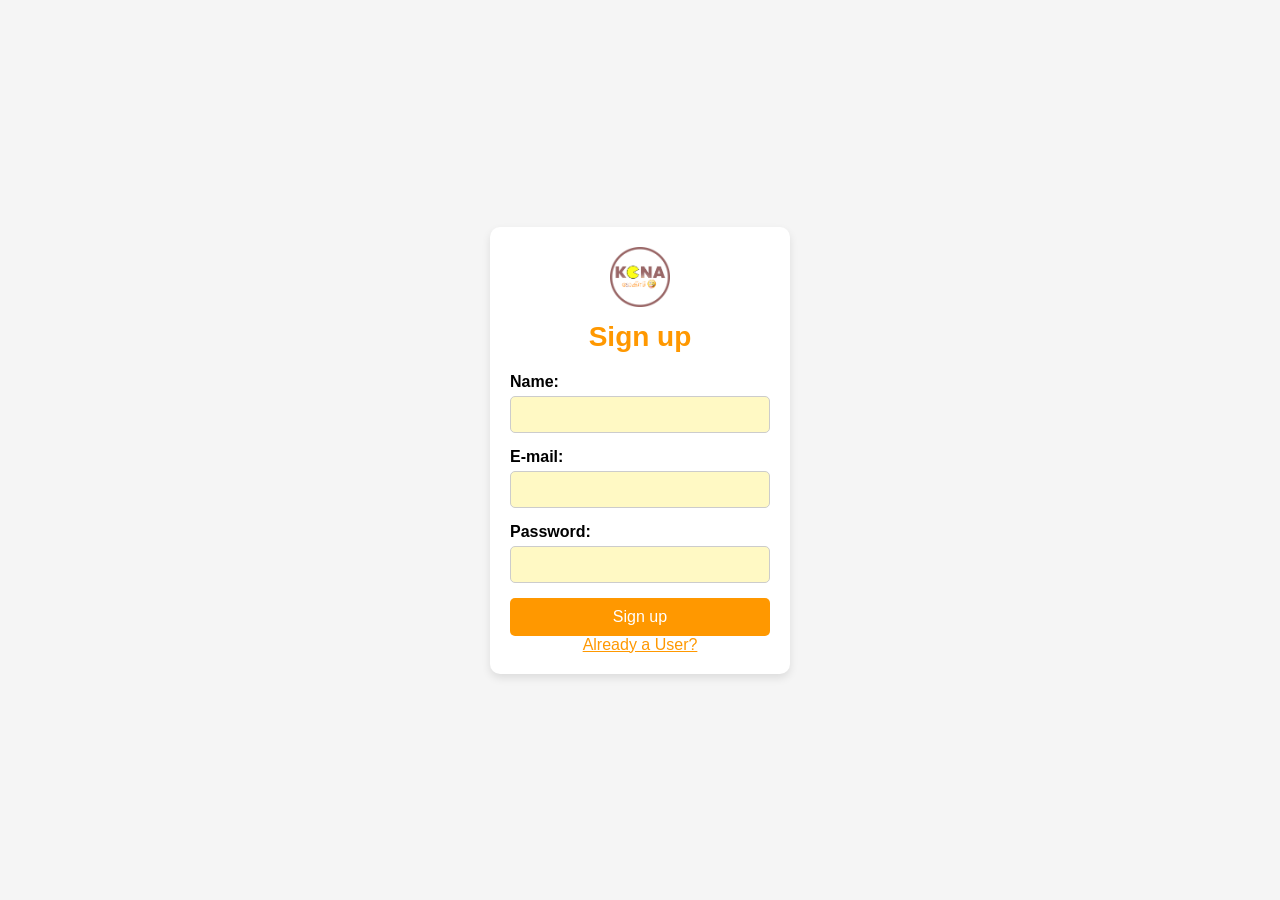
<file: index.html>
<!DOCTYPE html>
<html lang="en">
<head>
    <meta charset="UTF-8">
    <meta name="viewport" content="width=device-width, initial-scale=1.0">
    <title>Signup Form</title>
    <link rel="stylesheet" href="css/stylessignin.css">
    <script src="JS/scriptsignin.js"></script>
</head>
<body>
    <div class="container">
        <div class="logo">
            <img src="images/KONA talks.png" alt="Kona Logo">
        </div>
        <h2>Sign up</h2>
        <form id="signupForm">
            <label for="name">Name:</label>
            <input type="text" id="name" name="name" required>

            <label for="email">E-mail:</label>
            <input type="email" id="email" name="email" required>

            <label for="password">Password:</label>
            <input type="password" id="password" name="password" required>

            <button type="submit" class="signup-btn">Sign up</button>
        </form>
        <a id="tologin" href="login.html">Already a User?</a>
    </div>
    
</body>
</html>
</file>
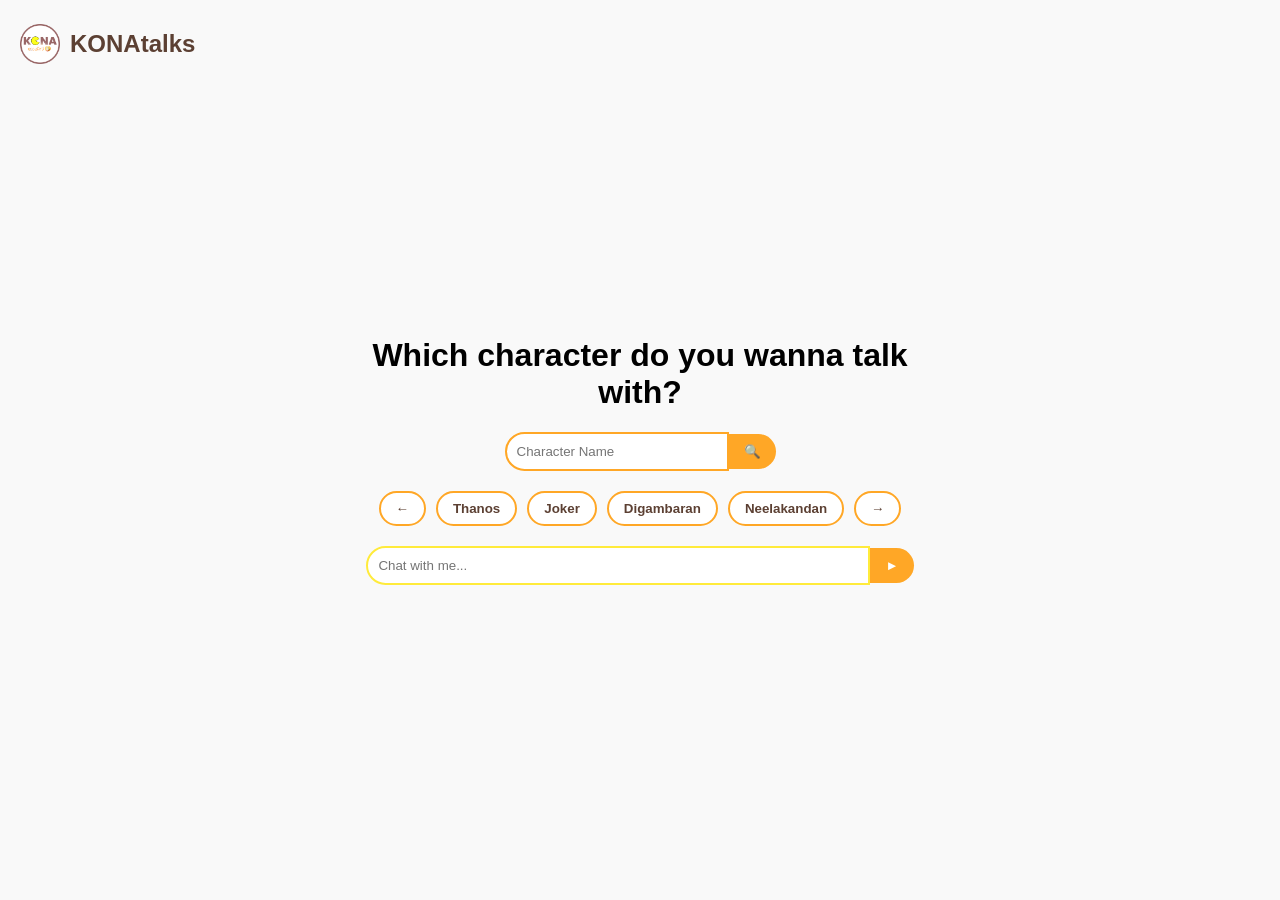
<file: home.html>
<!DOCTYPE html>
<html lang="en">
<head>
    <meta charset="UTF-8">
    <meta name="viewport" content="width=device-width, initial-scale=1.0">
    <title>KONAtalks - Character Selection</title>
    <link rel="stylesheet" href="css/home.css">
    <script src="JS/home.js"></script>
</head>
<body>
    <header>
        <img src="images/KONA talks.png" alt="KONAtalks Logo" class="logo">
        <h2>KONAtalks</h2>
    </header>
    <div class="container">
        
        
        <h1>Which character do you wanna talk with?</h1>
        
        <div class="search-bar">
            <input type="text" placeholder="Character Name">
            <button class="search-btn">&#128269;</button>
        </div>
        
        <div class="character-buttons">
            <button class="nav-btn">&#8592;</button>
            <button class="character-btn">Thanos</button>
            <button class="character-btn">Joker</button>
            <button class="character-btn">Digambaran</button>
            <button class="character-btn">Neelakandan</button>
            <button class="nav-btn">&#8594;</button>
        </div>

        <div class="chat-input">
            <input type="text" placeholder="Chat with me...">
            <button class="send-btn">&#9658;</button>
        </div>
    </div>

    
</body>
</html>
</file>
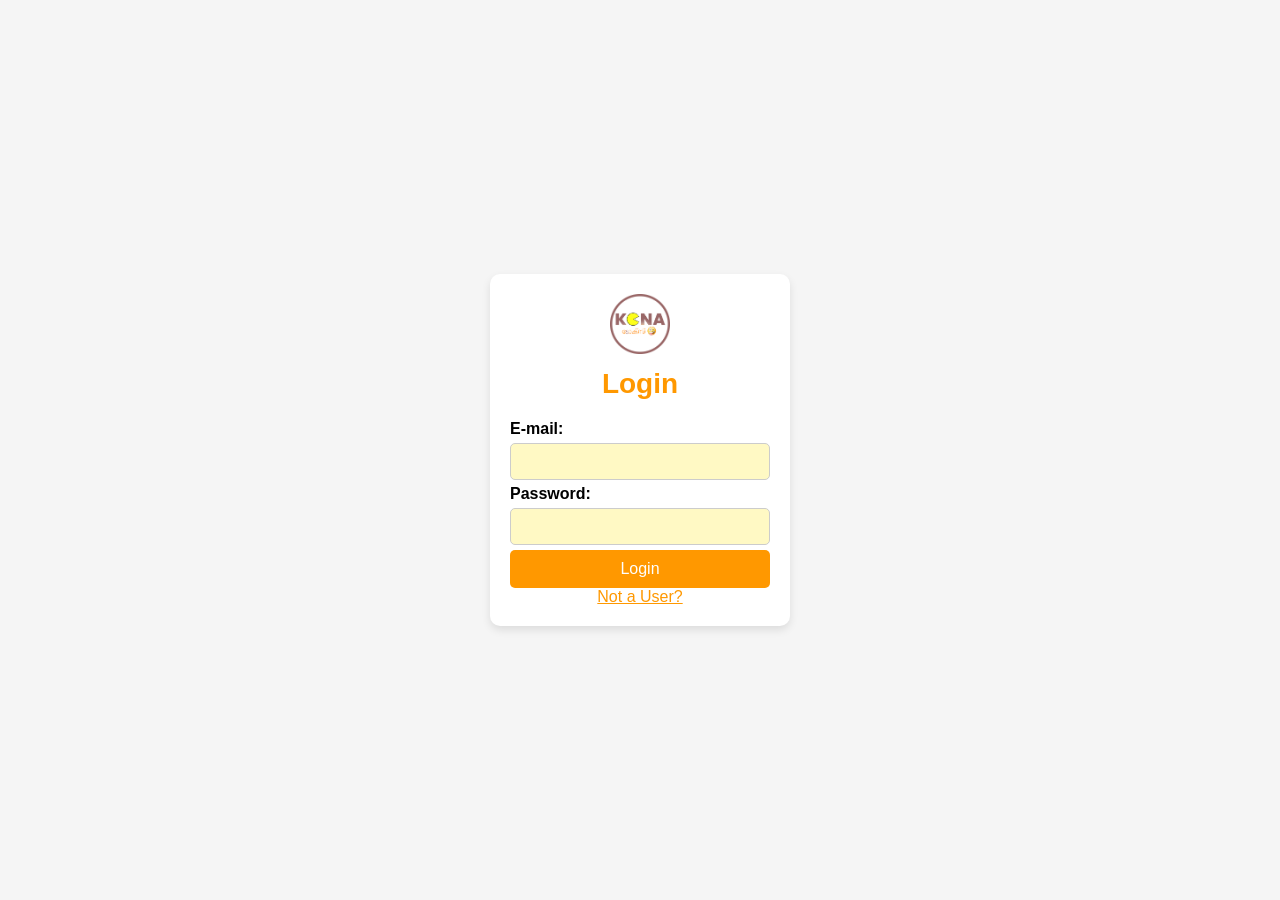
<file: login.html>
<!DOCTYPE html>
<html lang="en">
<head>
    <meta charset="UTF-8">
    <meta name="viewport" content="width=device-width, initial-scale=1.0">
    <title>Login Page</title>
    <link rel="stylesheet" href="css/login.css">
    <script src="JS/login.js"></script>
</head>
<body>
    <div class="container">
        <div class="logo">
            <img src="images/KONA talks.png" alt="Kona Logo">
        </div>
        <h2>Login</h2>
        <form id="loginForm">

            <label for="email">E-mail:</label>
            <input type="email" id="email" name="email" required>

            <label for="password">Password:</label>
            <input type="password" id="password" name="password" required>

            <button type="submit" class="login-btn">Login</button>
        </form>
            <p>
                <a id="tosignin" href="index.html">Not a User?</a>
            </p>
        </div>
    
</body>
</html>
</file>
<file: css/stylessignin.css>
* {
    box-sizing: border-box;
    margin: 0;
    padding: 0;
    font-family: Arial, sans-serif;
}

body {
    display: flex;
    justify-content: center;
    align-items: center;
    height: 100vh;
    background-color: #f5f5f5;
}

.container {
    text-align: center;
    width: 300px;
    padding: 20px;
    background-color: #fff;
    border-radius: 10px;
    box-shadow: 0 4px 8px rgba(0, 0, 0, 0.1);
}

.logo img {
    width: 60px;
    margin-bottom: 10px;
}

h2 {
    color: #FF9800;
    font-size: 28px;
    margin-bottom: 20px;
}

form label {
    display: block;
    text-align: left;
    margin-bottom: 5px;
    font-weight: bold;
}

form input {
    width: 100%;
    padding: 10px;
    margin-bottom: 15px;
    border: 1px solid #ccc;
    border-radius: 5px;
    background-color: #FFF9C4;
}

.signup-btn {
    width: 100%;
    padding: 10px;
    background-color: #FF9800;
    color: #fff;
    border: none;
    border-radius: 5px;
    font-size: 16px;
    cursor: pointer;
}

.signup-btn:hover {
    background-color: #e68900;
}

.login-link {
    font-size: 12px;
    color: #FF9800;
    margin-top: 10px;
}

a:link{
    color: #FF9800;
}

a:visited{
    color: #FF9800;
}
</file>
<file: css/home.css>
body {
    font-family: Arial, sans-serif;
    display: flex;
    justify-content: center;
    align-items: center;
    height: 100vh;
    margin: 0;
    background-color: #f9f9f9;
}

.container {
    text-align: center;
    max-width: 600px;
    width: 100%;
}

header {
    display: flex;
    align-items: center;
    position: absolute;
    top: 10px;
    left: 20px;
}

.logo {
    width: 40px;
    height: 40px;
    margin-right: 10px;
}

h2 {
    font-size: 24px;
    color: #5C4033;
}

h3 {
    font-size: 20px;
    color: #5C4033;
    margin-bottom: 20px;
}

.search-bar {
    display: flex;
    align-items: center;
    justify-content: center;
    margin-bottom: 20px;
}

.search-bar input {
    padding: 10px;
    width: 200px;
    border: 2px solid #FFA726;
    border-radius: 20px 0 0 20px;
    outline: none;
}

.search-btn {
    background-color: #FFA726;
    border: none;
    padding: 10px 15px;
    border-radius: 0 20px 20px 0;
    cursor: pointer;
    color: #fff;
}

.character-buttons {
    display: flex;
    align-items: center;
    justify-content: center;
    margin-bottom: 20px;
}

.nav-btn, .character-btn {
    border: 2px solid #FFA726;
    border-radius: 20px;
    padding: 8px 15px;
    margin: 0 5px;
    cursor: pointer;
    background-color: #fff;
    color: #5C4033;
    font-weight: bold;
}

.nav-btn:hover, .character-btn:hover, .search-btn:hover, .send-btn:hover {
    background-color: #FFCC80;
}

.chat-input {
    display: flex;
    align-items: center;
    justify-content: center;
    margin-top: 20px;
}

.chat-input input {
    padding: 10px;
    width: 80%;
    border: 2px solid #FFEB3B;
    border-radius: 20px 0 0 20px;
    outline: none;
}

.send-btn {
    background-color: #FFA726;
    border: none;
    padding: 10px 15px;
    border-radius: 0 20px 20px 0;
    cursor: pointer;
    color: #fff;
}
</file>
<file: css/login.css>
* {
    box-sizing: border-box;
    margin: 0;
    padding: 0;
    font-family: Arial, sans-serif;
}

body {
    display: flex;
    justify-content: center;
    align-items: center;
    height: 100vh;
    background-color: #f5f5f5;
}

.container {
    text-align: center;
    width: 300px;
    padding: 20px;
    background-color: #fff;
    border-radius: 10px;
    box-shadow: 0 4px 8px rgba(0, 0, 0, 0.1);
}

.logo img {
    width: 60px;
    margin-bottom: 10px;
}

h2 {
    color: #FF9800;
    font-size: 28px;
    margin-bottom: 20px;
}

form label {
    display: block;
    text-align: left;
    margin-bottom: 5px;
    font-weight: bold;
}

form input {
    flex: 1;
    width: 100%;
    padding: 10px;
    margin-bottom: 5px;
    border: 1px solid #ccc;
    border-radius: 5px;
    background-color: #FFF9C4;
}

.login-btn {
    width: 100%;
    padding: 10px;
    background-color: #FF9800;
    color: #fff;
    border: none;
    border-radius: 5px;
    font-size: 16px;
    cursor: pointer;
}

.login-btn:hover {
    background-color: #e68900;
}

/* .login-link {
    font-size: 12px;
    color: #FF9800;
    margin-top: 10px;
} */

a:link{
    color: #FF9800;
}

a:visited{
    color: #FF9800;
}
</file>
